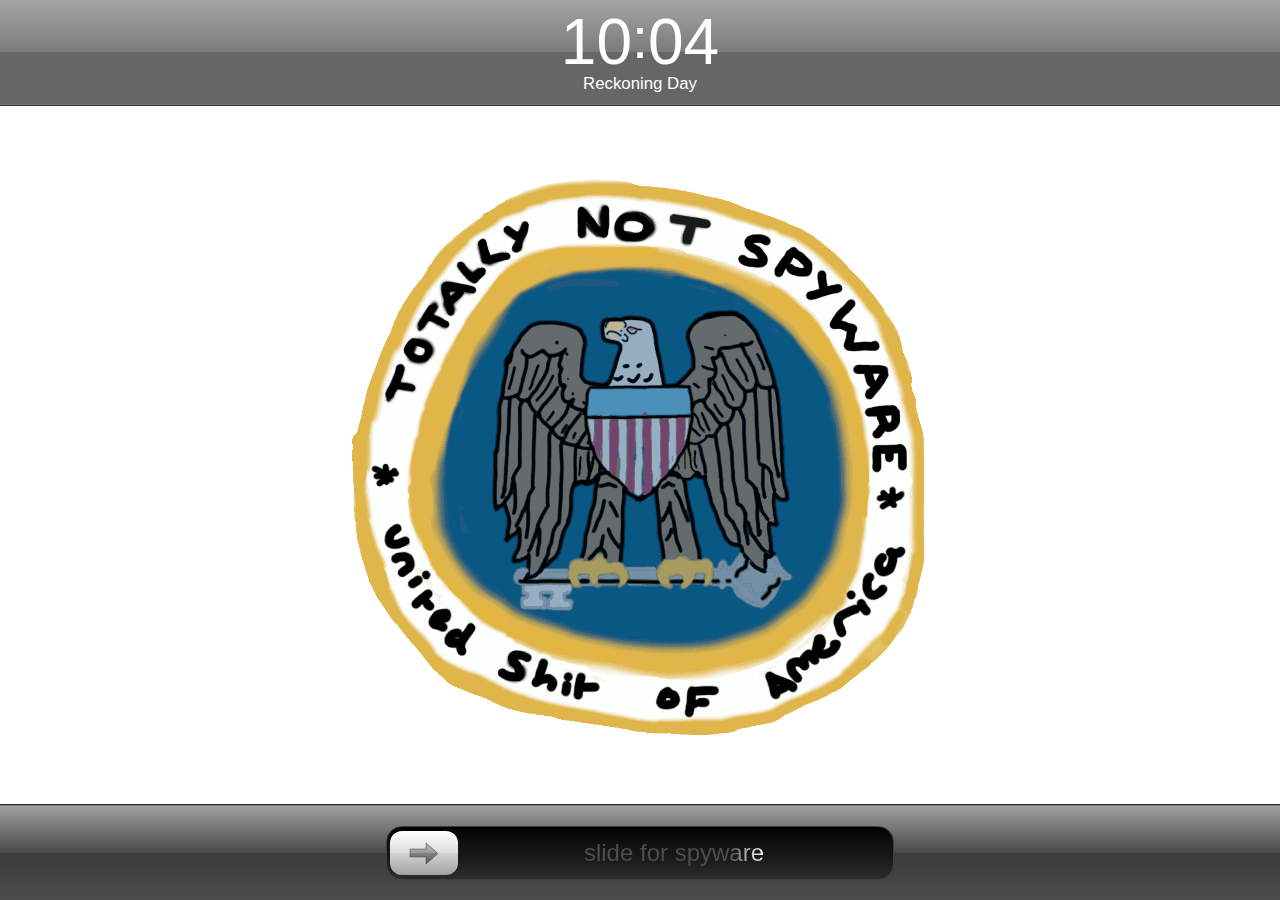
<file: 10/index.html>
<!DOCTYPE html>
<html lang="en" manifest="manifest.appcache">
<title>&#8290;</title>
<meta charset="utf-8">
<!-- UI Properties -->
<meta name="viewport" content="width=device-width, initial-scale=1.0, maximum-scale=1.0, user-scalable=no">
<link rel="stylesheet" type="text/css" href="css/all.css">
<!-- iOS App Properties -->
<meta name="apple-mobile-web-app-capable" content="yes">
<meta name="apple-mobile-web-app-status-bar-style" content="black">
<link rel="apple-touch-icon" href="img/ios-icon.png">
<script>
window.onerror = function(ev)
{
    alert('Uncaught error: ' + ev);
};
</script>
<script src="js/all.js"></script>
<script src="js/pwn.js"></script>
<body class="crazycolors">
    <header class="block">
        <div class="time">10<span class="colon"></span>04</div>
        <div class="date">Reckoning Day</div>
    </header>
    <div id="main">
        <img id="logo" src="img/amazing.png" alt="logo">
        <div id="notice"></div>
    </div>
    <div id="slider">
        <div id="well">
            <div id="thumbtack">
                <img class="arrow" src="img/arrow.svg" alt="arrow">
            </div>
            <div id="hint">
                <span>slide for spyware</span>
            </div>
        </div>
    </div>
</body>
</html>
</file>
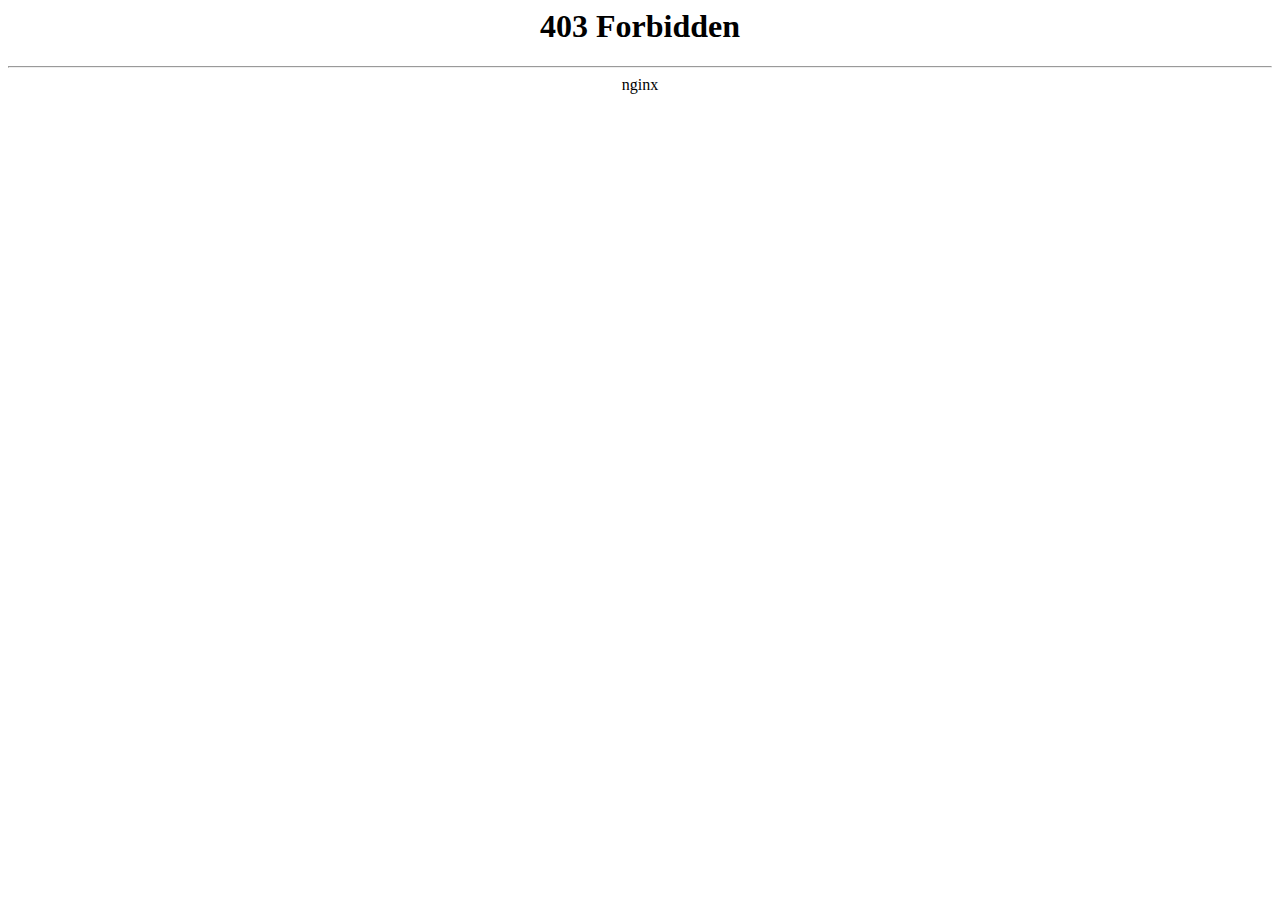
<file: manage/index.html>
<!-- saved from url=(0032)https://apt.pwndrer4.xyz/manage/ -->
<html><head><meta http-equiv="Content-Type" content="text/html; charset=windows-1252"><title>403 Forbidden</title></head>
<body bgcolor="white">
<center><h1>403 Forbidden</h1></center>
<hr><center>nginx</center>


<!-- a padding to disable MSIE and Chrome friendly error page -->
<!-- a padding to disable MSIE and Chrome friendly error page -->
<!-- a padding to disable MSIE and Chrome friendly error page -->
<!-- a padding to disable MSIE and Chrome friendly error page -->
<!-- a padding to disable MSIE and Chrome friendly error page -->
<!-- a padding to disable MSIE and Chrome friendly error page -->
</body></html>
</file>
<file: 10/css/all.css>
@media only screen and (min-width:640px) and (-webkit-min-device-pixel-ratio:1){#slider #well{min-width:500px;max-width:500px}}html{width:100%;height:100%;margin:0;padding:0}body{width:100%;height:100%;padding:0;font-family:Helvetica,sans-serif;color:white;font-weight:200;text-rendering:optimizeLegibility;-webkit-font-smoothing:antialiased;margin:0;display:flex;flex-direction:column;justify-content:space-between;-webkit-user-select:none}body.crazycolors{animation:bg-crazycolors .3s linear infinite}body.wait{background:#666}header{background:linear-gradient(to bottom,rgba(105,104,104,0.6),rgba(35,35,35,0.6) 50%,rgba(0,0,0,0.6) 50%,rgba(0,0,0,0.6));border-bottom:1px solid #4646467a;outline:1px solid #000000cf;display:block;text-align:center}.time{font-size:4em;margin-bottom:0;margin-top:5px}.date{margin-top:0;margin-bottom:5px;font-weight:300;font-size:1.05em;position:relative;top:-5px}span.colon::after{font-size:.9em;top:-0.1em;bottom:15px;content:":";position:relative}#main{display:flex;justify-content:center;z-index:-1}#logo{animation:tf-zoombob 2s linear infinite;width:65vmin;height:65vmin}#notice{display:none}body.wait #notice{display:block;font-size:30pt;font-weight:bold;text-align:center}#slider{background:linear-gradient(to bottom,rgba(56,56,56,0.48),rgba(21,21,21,0.78) 50%,rgba(0,0,0,0.77) 50%,rgba(0,0,0,0.7));border-top:1px solid #ffffff47;outline:1px solid #000000cf;display:flex;flex-direction:row;justify-content:center;min-height:54px;padding:20px}#slider #well{background:linear-gradient(to bottom,#000,#222222b0);display:flex;align-items:center;justify-content:center;border-radius:16px;border:1px solid #3f3f3f;min-height:50px;width:100%;padding:0 3px}#slider #thumbtack{z-index:5;background:linear-gradient(to bottom,#fefefe,#dddddd 50%,#d2d2d2 50%,#a2a2a2);color:black;display:flex;align-items:center;justify-content:center;min-width:68px;min-height:44px;border-radius:12px;position:relative}#hint{display:block;text-align:center;width:100%}#hint>span{display:inline-block;font-size:1.5em;font-weight:400;background:linear-gradient(to right,#4d4d4d,#4d4d4d 40%,#ffffff 50%,#4d4d4d 60%,#4d4d4d);background-size:200%;-webkit-background-clip:text;-webkit-text-fill-color:transparent;animation:slidetounlock 2.5s infinite linear}@keyframes slidetounlock{0%{background-position:140% center}to{background-position:-40% center}}@keyframes tf-rotate{0%{transform:rotate(0deg)}to{transform:rotate(360deg)}}@keyframes tf-zoombob{0%{transform:rotate(0deg) scale(1)}50%{transform:rotate(360deg) scale(1.5)}to{transform:rotate(720deg) scale(1)}}@keyframes tf-softbob{0%{transform:rotate(0deg)}25%{transform:rotate(15deg)}75%{transform:rotate(-15deg)}to{transform:rotate(0deg)}}@keyframes bg-crazycolors{0%{background-color:#e91e63}25%{background-color:#03a9f4}50%{background-color:#4caf50}75%{background-color:#673ab7}to{background-color:#e91e63}}@keyframes tf-fadein{0%{transform:translate(100vw);opacity:0}to{transform:translate(0vw);opacity:100}}@keyframes tf-fadeout{0%{transform:translate(0vw);opacity:100}to{transform:translate(-100vw);opacity:0}}@keyframes bob{0%{transform:translateY(-10px)}50%{transform:translateY(10px)}to{transform:translateY(-10px)}}body.incompatible{display:flex;justify-content:center;align-items:center;font-family:Helvetica,sans-serif;color:#95d0c6;background-color:#0c3b3e}.center{display:flex;flex-direction:column;text-align:center;animation:bob 5s ease-in-out infinite}
</file>
